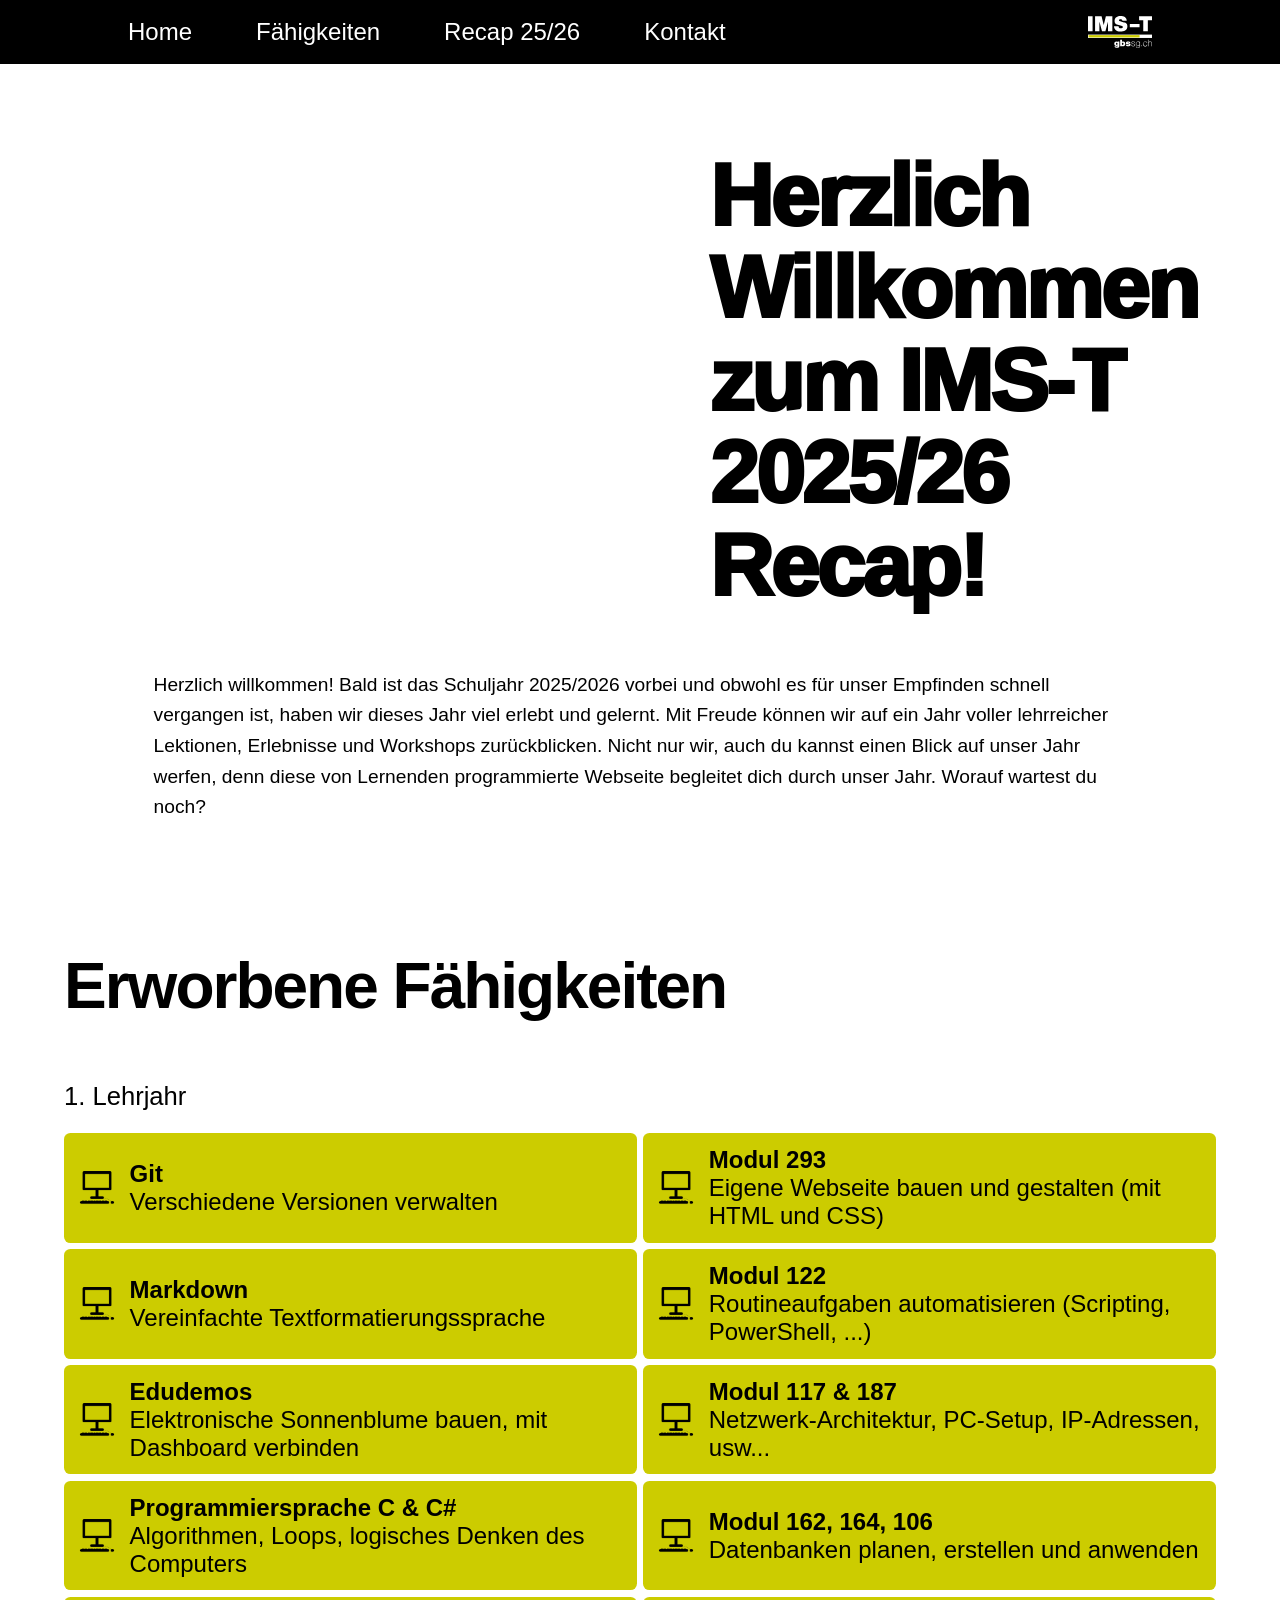
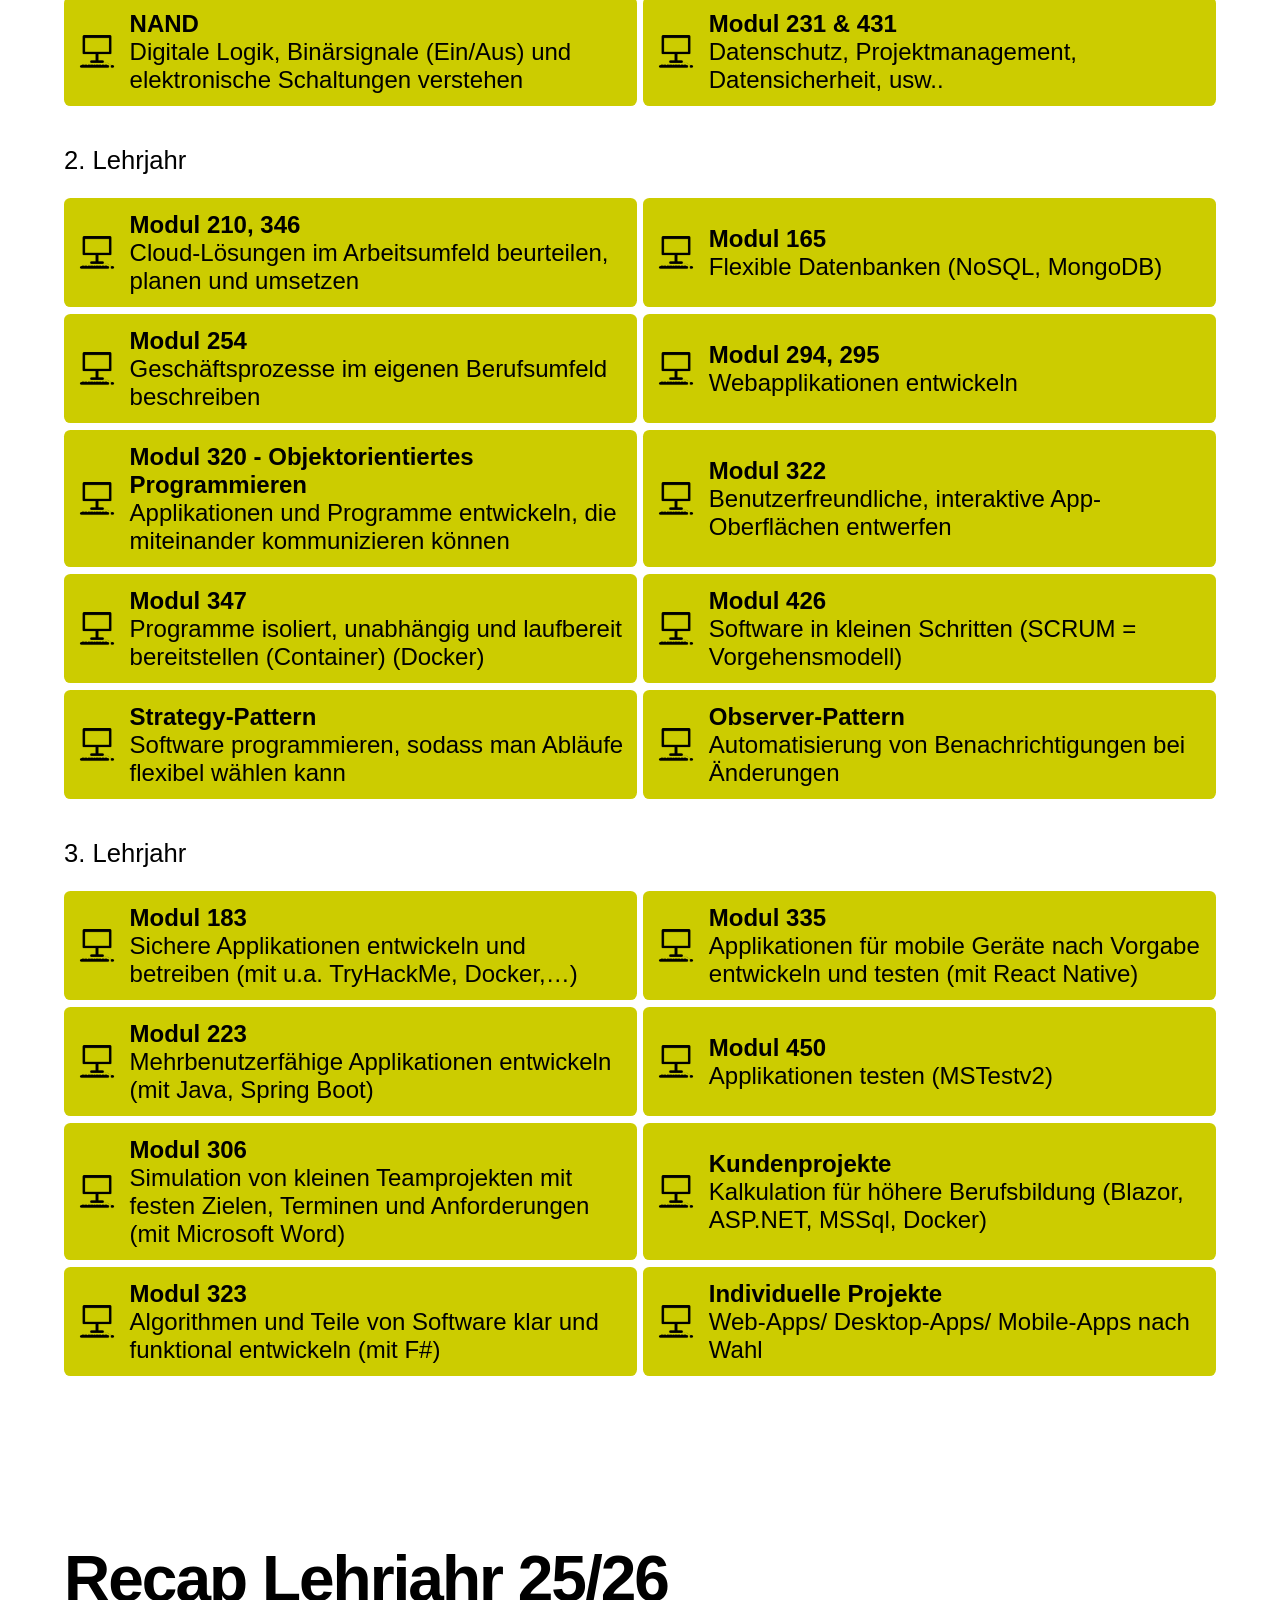
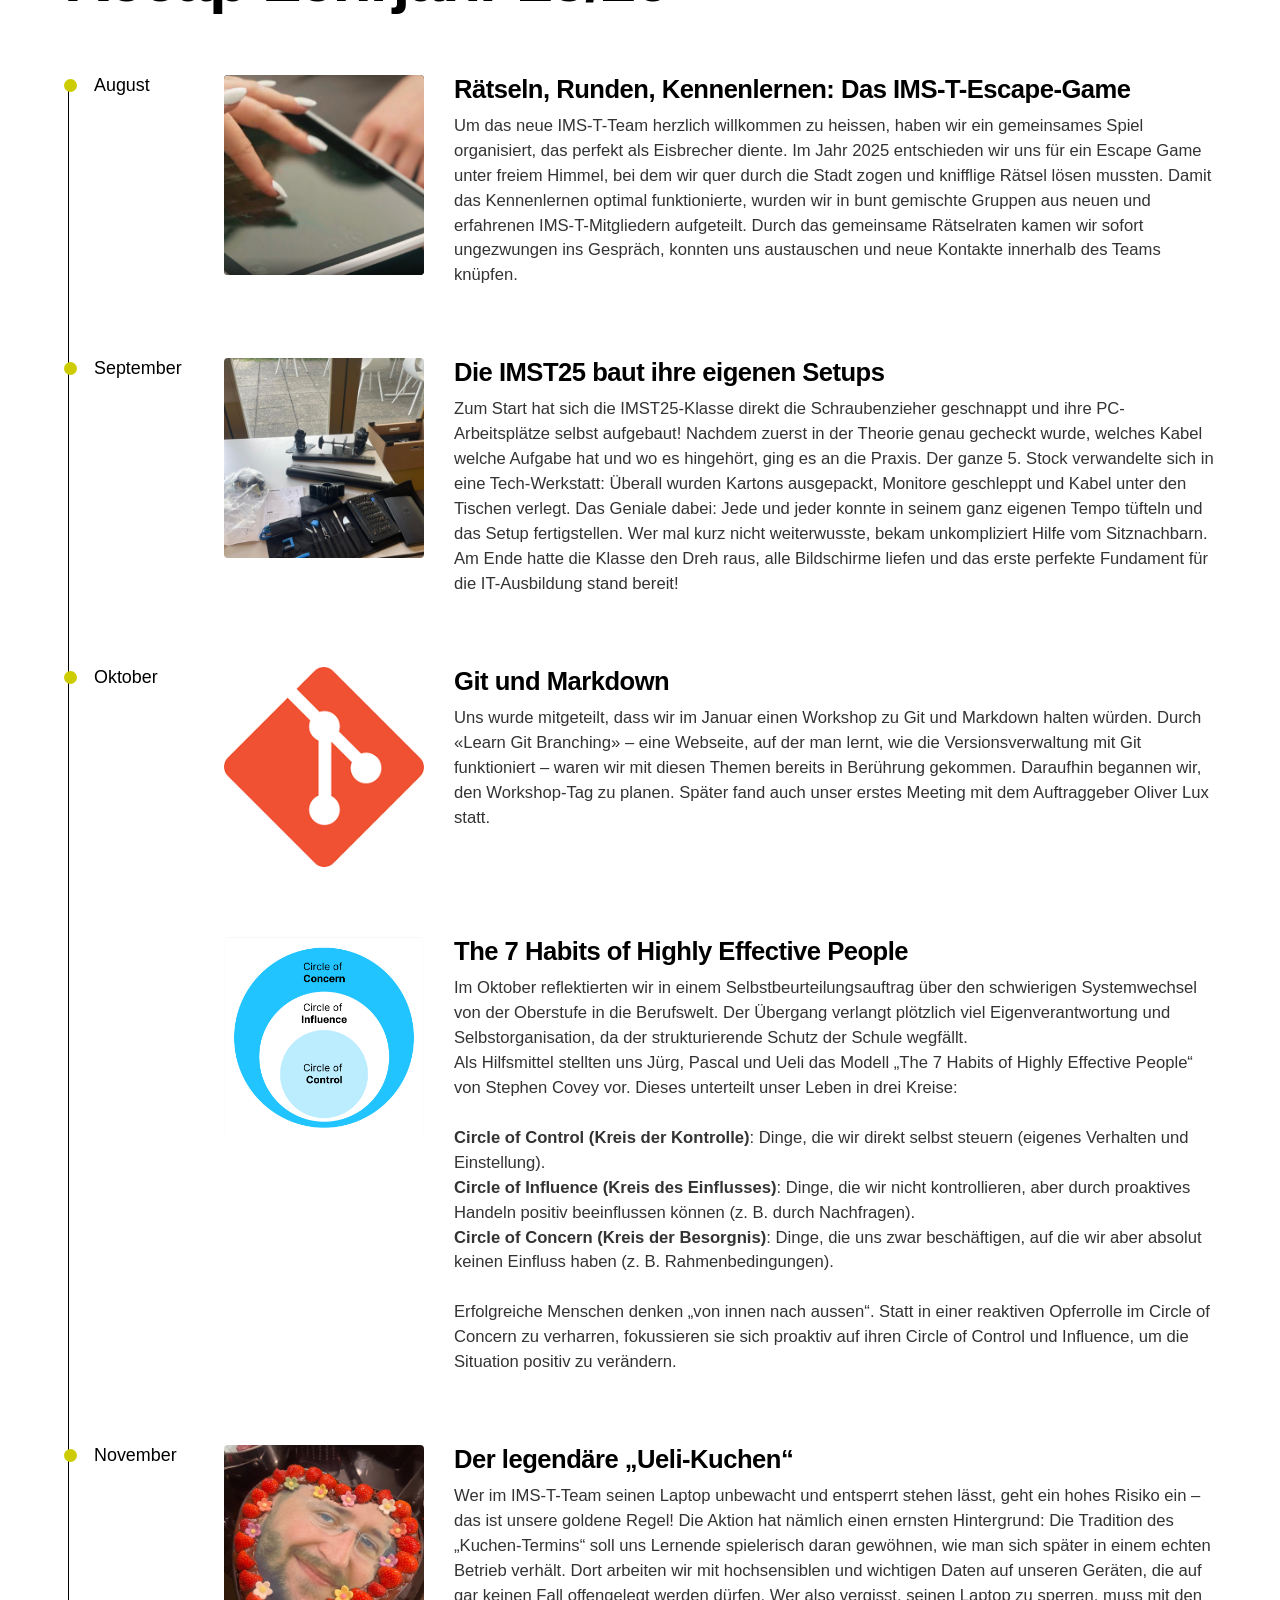
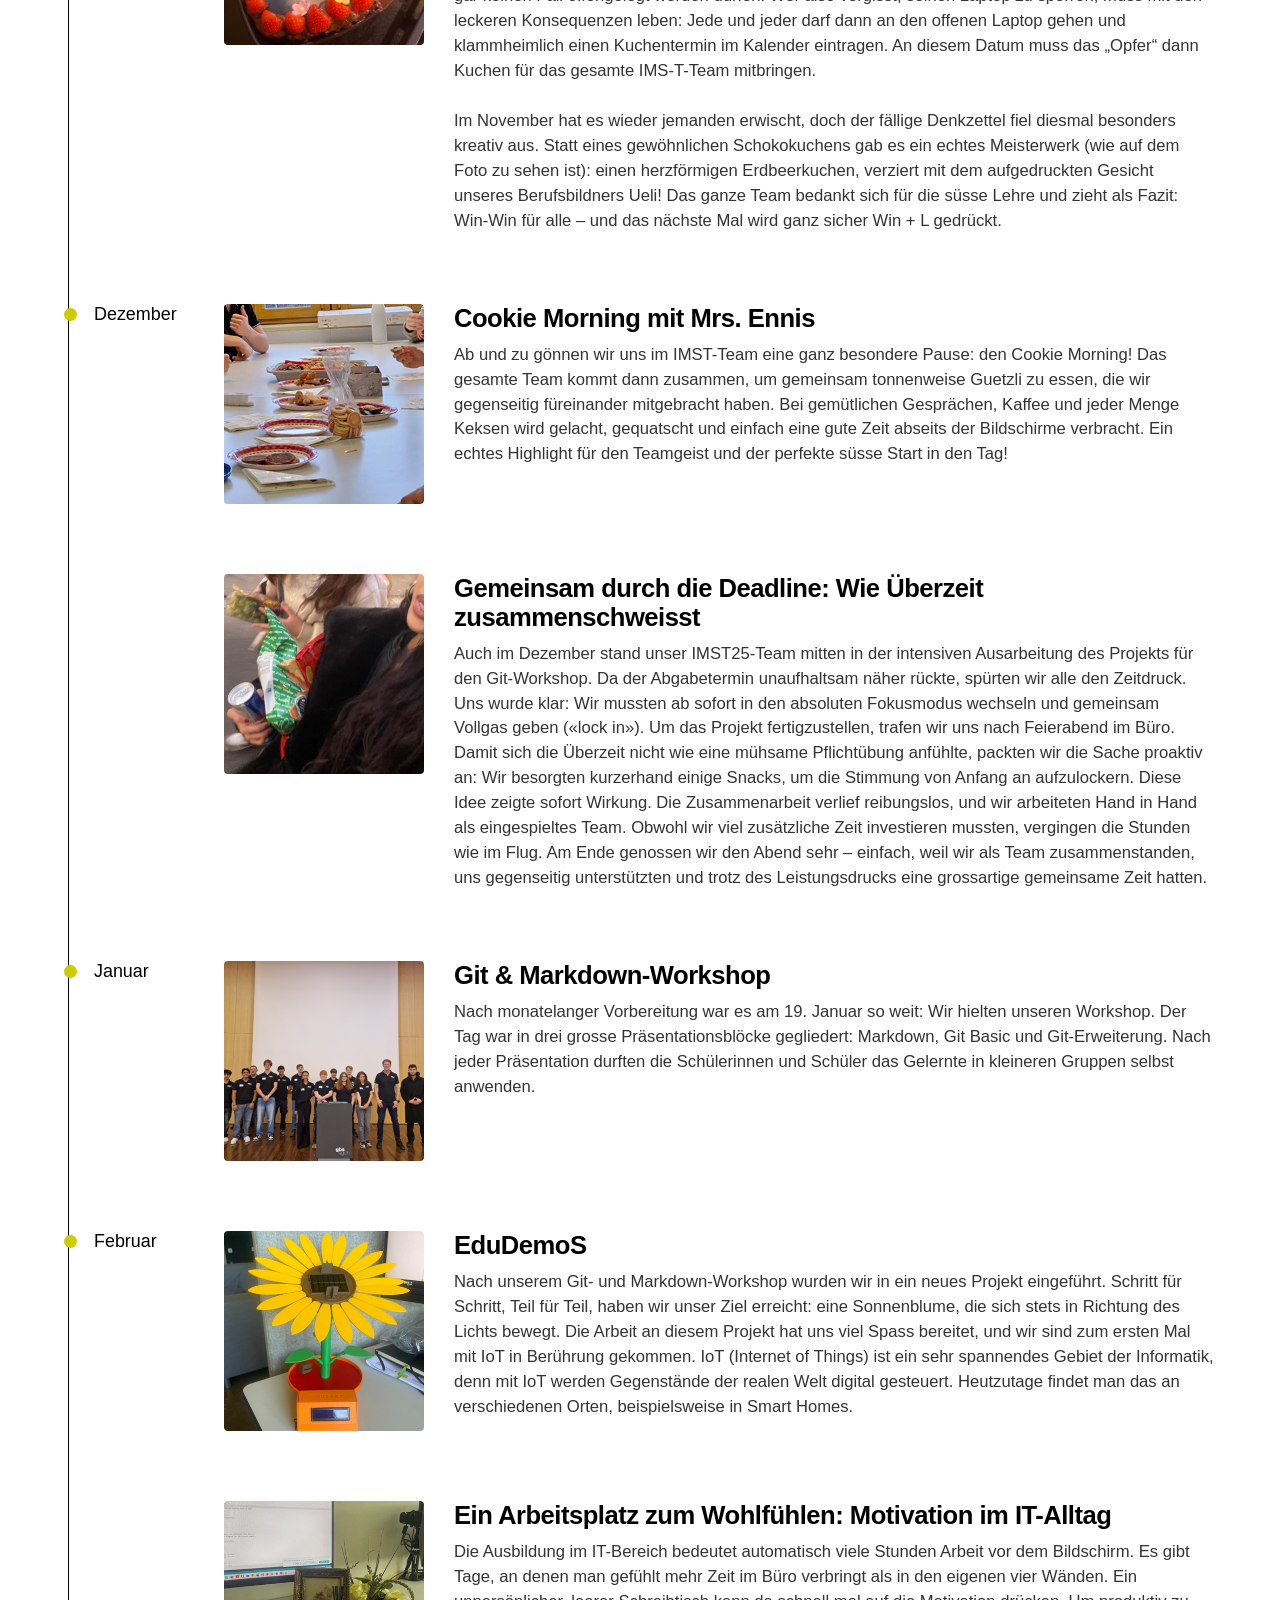
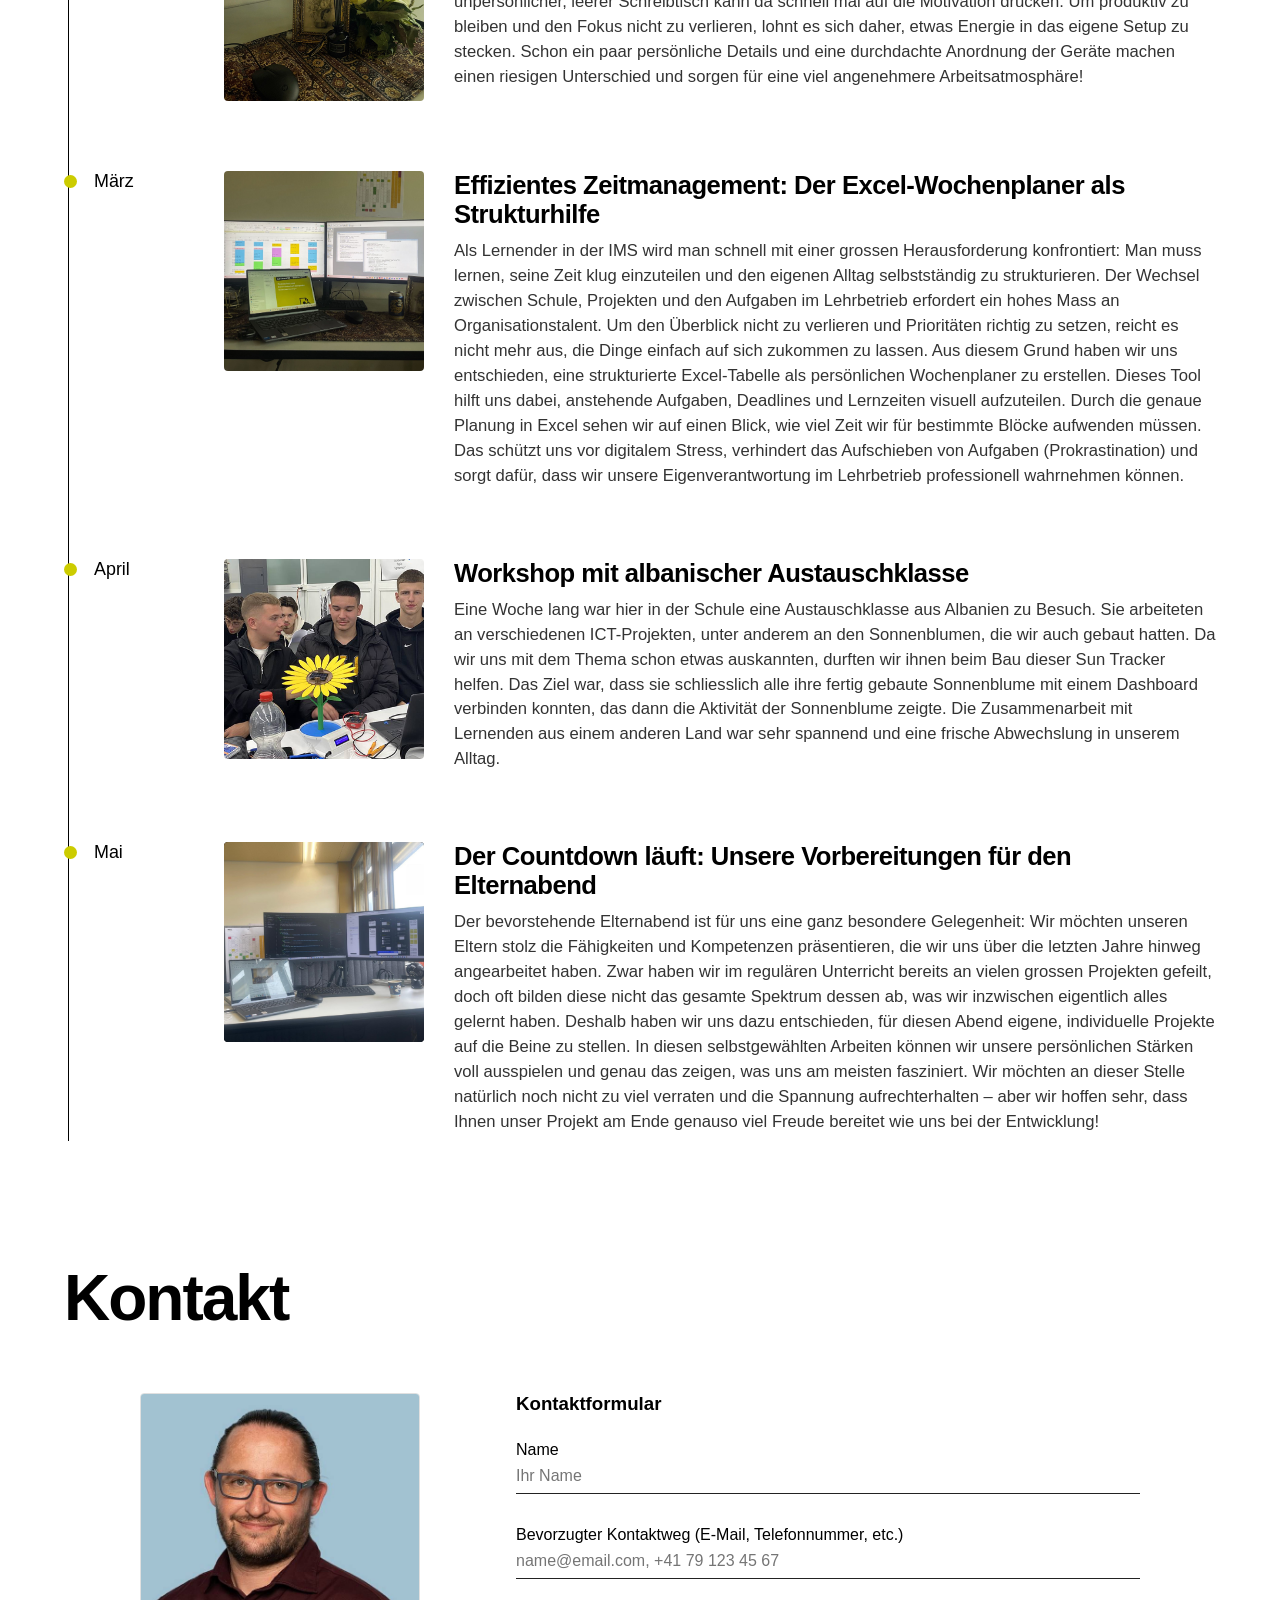
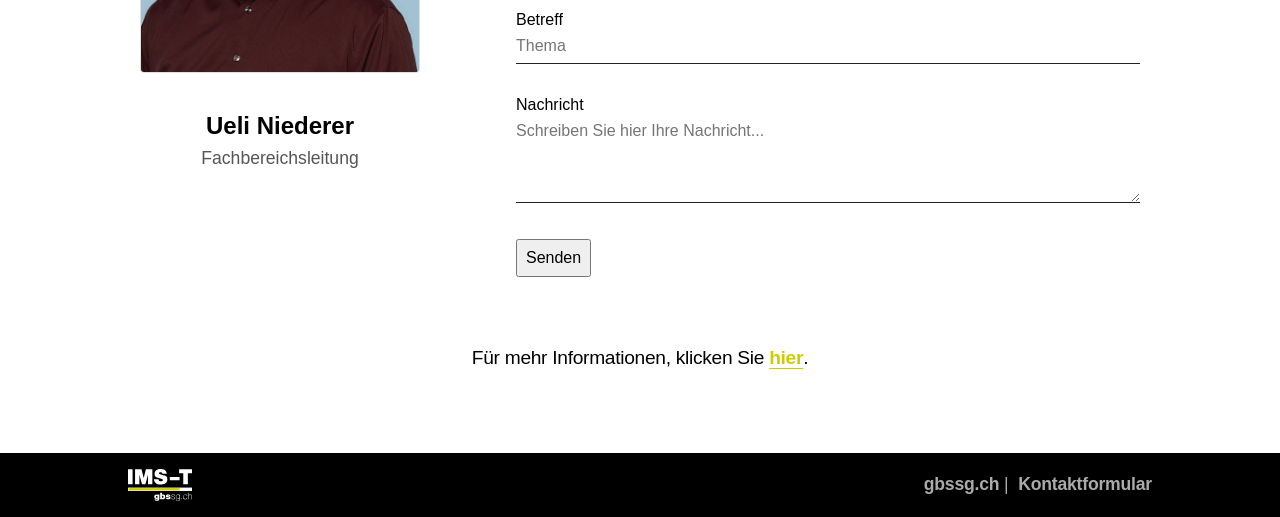
<file: index.html>
<!doctype html>
<html lang="de">
  <head>
    <meta charset="UTF-8" />
    <meta name="viewport" content="width=device-width, initial-scale=1.0" />
    <title>IMS Recap Portfolio 25/26</title>
    <link rel="stylesheet" href="stylesheet.css" />
  </head>

  <body>
    <header class="navbar">
      <nav>
        <ul>
          <li><a href="#home">Home</a></li>
          <li><a href="#skills">Fähigkeiten</a></li>
          <li><a href="#recap">Recap 25/26</a></li>
          <li><a href="#kontakt">Kontakt</a></li>
        </ul>
      </nav>
      <div class="logo-container">
        <img
          src="assets\IMS-T Logo - 5 - negativ.svg"
          alt="IMS-Logo"
          class="imst-logo"
        />
      </div>
    </header>

    <section id="home" class="start-section">
      <div class="start-header">
        <div class="start-profile-picture">
          <video
            autoplay
            loop
            muted
            playsinline
            class="header-media__file ce-media-video video-player__source lazyLoad isLoaded"
          >
            <source
              src="assets\IMS-T_course_landscape_3mbit.mp4"
              type="video/mp4"
            />
          </video>
        </div>
        <div class="start-titles">
          <h1>
            Herzlich <br />
            Willkommen <br />
            zum IMS-T <br />
            2025/26 <br />
            Recap!
          </h1>
        </div>
      </div>

      <p class="start-intro-text">
        Herzlich willkommen! Bald ist das Schuljahr 
        2025/2026 vorbei und obwohl es für unser Empfinden 
        schnell vergangen ist, haben wir dieses Jahr viel 
        erlebt und gelernt. Mit Freude können wir auf ein 
        Jahr voller lehrreicher Lektionen, Erlebnisse und 
        Workshops zurückblicken. Nicht nur wir, auch du 
        kannst einen Blick auf unser Jahr werfen, denn diese 
        von Lernenden programmierte Webseite begleitet dich 
        durch unser Jahr. Worauf wartest du noch?
      </p>
    </section>

    <section id="skills" class="skills-section">
      <h2>Erworbene Fähigkeiten</h2>

      <div class="skill-category">
        <h3>1. Lehrjahr</h3>
        <div class="skills-grid">
          <div class="skill-box">
            <div class="skill-icon">
              <img src="assets\Computer\3.png" alt="" />
            </div>
            <span>
              <strong>Git<br /></strong>
              Verschiedene Versionen verwalten
            </span>
          </div>
          <div class="skill-box">
            <div class="skill-icon">
              <img src="assets\Computer\3.png" alt="" />
            </div>
            <span>
              <strong>Modul 293<br /></strong>
              Eigene Webseite bauen und gestalten (mit HTML und CSS)
            </span>
          </div>
          <div class="skill-box">
            <div class="skill-icon">
              <img src="assets\Computer\3.png" alt="" />
            </div>
            <span>
              <strong>Markdown<br /></strong>
              Vereinfachte Textformatierungssprache
            </span>
          </div>
          <div class="skill-box">
            <div class="skill-icon">
              <img src="assets\Computer\3.png" alt="" />
            </div>
            <span>
              <strong>Modul 122<br /></strong>
              Routineaufgaben automatisieren (Scripting, PowerShell, ...)
            </span>
          </div>
          <div class="skill-box">
            <div class="skill-icon">
              <img src="assets\Computer\3.png" alt="" />
            </div>
            <span>
              <strong>Edudemos<br /></strong>
              Elektronische Sonnenblume bauen, mit Dashboard verbinden
            </span>
          </div>
          <div class="skill-box">
            <div class="skill-icon">
              <img src="assets\Computer\3.png" alt="" />
            </div>
            <span>
              <strong>Modul 117 & 187<br /></strong>
              Netzwerk-Architektur, PC-Setup, IP-Adressen, usw...
            </span>
          </div>
          <div class="skill-box">
            <div class="skill-icon">
              <img src="assets\Computer\3.png" alt="" />
            </div>
            <span>
              <strong>Programmiersprache C & C#<br /></strong>
              Algorithmen, Loops, logisches Denken des Computers
            </span>
          </div>
          <div class="skill-box">
            <div class="skill-icon">
              <img src="assets\Computer\3.png" alt="" />
            </div>
            <span>
              <strong>Modul 162, 164, 106<br /></strong>
              Datenbanken planen, erstellen und anwenden
            </span>
          </div>
          <div class="skill-box">
            <div class="skill-icon">
              <img src="assets\Computer\3.png" alt="" />
            </div>
            <span>
              <strong>NAND<br /></strong>
              Digitale Logik, Binärsignale (Ein/Aus) und elektronische
              Schaltungen verstehen
            </span>
          </div>
          <div class="skill-box">
            <div class="skill-icon">
              <img src="assets\Computer\3.png" alt="" />
            </div>
            <span>
              <strong>Modul 231 & 431<br /></strong>
              Datenschutz, Projektmanagement, Datensicherheit, usw..
            </span>
          </div>
        </div>
      </div>

      <div class="skill-category">
        <h3>2. Lehrjahr</h3>
        <div class="skills-grid">
          <div class="skill-box">
            <div class="skill-icon">
              <img src="assets\Computer\3.png" alt="" />
            </div>
            <span>
              <strong>Modul 210, 346<br /></strong>
              Cloud-Lösungen im Arbeitsumfeld beurteilen, planen und umsetzen
            </span>
          </div>
          <div class="skill-box">
            <div class="skill-icon">
              <img src="assets\Computer\3.png" alt="" />
            </div>
            <span>
              <strong>Modul 165<br /></strong>
              Flexible Datenbanken (NoSQL, MongoDB)
            </span>
          </div>
          <div class="skill-box">
            <div class="skill-icon">
              <img src="assets\Computer\3.png" alt="" />
            </div>
            <span>
              <strong>Modul 254<br /></strong>
              Geschäftsprozesse im eigenen Berufsumfeld beschreiben
            </span>
          </div>
          <div class="skill-box">
            <div class="skill-icon">
              <img src="assets\Computer\3.png" alt="" />
            </div>
            <span>
              <strong>Modul 294, 295<br /></strong>
              Webapplikationen entwickeln
            </span>
          </div>
          <div class="skill-box">
            <div class="skill-icon">
              <img src="assets\Computer\3.png" alt="" />
            </div>
            <span>
              <strong>Modul 320 - Objektorientiertes Programmieren<br /></strong>
              Applikationen und Programme entwickeln, die miteinander
              kommunizieren können
            </span>
          </div>
          <div class="skill-box">
            <div class="skill-icon">
              <img src="assets\Computer\3.png" alt="" />
            </div>
            <span>
              <strong>Modul 322<br /></strong>
              Benutzerfreundliche, interaktive App-Oberflächen entwerfen
            </span>
          </div>
          <div class="skill-box">
            <div class="skill-icon">
              <img src="assets\Computer\3.png" alt="" />
            </div>
            <span>
              <strong>Modul 347<br /></strong>
              Programme isoliert, unabhängig und laufbereit bereitstellen
              (Container) (Docker)
            </span>
          </div>
          <div class="skill-box">
            <div class="skill-icon">
              <img src="assets\Computer\3.png" alt="" />
            </div>
            <span>
              <strong>Modul 426<br /></strong>
              Software in kleinen Schritten (SCRUM = Vorgehensmodell)
            </span>
          </div>
          <div class="skill-box">
            <div class="skill-icon">
              <img src="assets\Computer\3.png" alt="" />
            </div>
            <span>
              <strong>Strategy-Pattern<br /></strong>
              Software programmieren, sodass man Abläufe flexibel wählen kann
            </span>
          </div>
          <div class="skill-box">
            <div class="skill-icon">
              <img src="assets\Computer\3.png" alt="" />
            </div>
            <span>
              <strong>Observer-Pattern<br /></strong>
              Automatisierung von Benachrichtigungen bei Änderungen
            </span>
          </div>
        </div>
      </div>
      <div class="skill-category">
        <h3>3. Lehrjahr</h3>
        <div class="skills-grid">
          <div class="skill-box">
            <div class="skill-icon">
              <img src="assets\Computer\3.png" alt="" />
            </div>
            <span>
              <strong>Modul 183<br /></strong>
              Sichere Applikationen entwickeln und betreiben (mit u.a.
              TryHackMe, Docker,…)
            </span>
          </div>
          <div class="skill-box">
            <div class="skill-icon">
              <img src="assets\Computer\3.png" alt="" />
            </div>
            <span>
              <strong>Modul 335<br /></strong>
              Applikationen für mobile Geräte nach Vorgabe entwickeln und testen
              (mit React Native)
            </span>
          </div>
          <div class="skill-box">
            <div class="skill-icon">
              <img src="assets\Computer\3.png" alt="" />
            </div>
            <span>
              <strong>Modul 223<br /></strong>
              Mehrbenutzerfähige Applikationen entwickeln (mit Java, Spring
              Boot)
            </span>
          </div>
          <div class="skill-box">
            <div class="skill-icon">
              <img src="assets\Computer\3.png" alt="" />
            </div>
            <span>
              <strong>Modul 450<br /></strong>
              Applikationen testen (MSTestv2)
            </span>
          </div>
          <div class="skill-box">
            <div class="skill-icon">
              <img src="assets\Computer\3.png" alt="" />
            </div>
            <span>
              <strong>Modul 306<br /></strong>
              Simulation von kleinen Teamprojekten mit festen Zielen, Terminen
              und Anforderungen (mit Microsoft Word)
            </span>
          </div>
          <div class="skill-box">
            <div class="skill-icon">
              <img src="assets\Computer\3.png" alt="" />
            </div>
            <span>
              <strong>Kundenprojekte<br /></strong>
              Kalkulation für höhere Berufsbildung (Blazor, ASP.NET, MSSql,
              Docker)
            </span>
          </div>
          <div class="skill-box">
            <div class="skill-icon">
              <img src="assets\Computer\3.png" alt="" />
            </div>
            <span>
              <strong>Modul 323<br /></strong>
              Algorithmen und Teile von Software klar und funktional entwickeln
              (mit F#)
            </span>
          </div>
          <div class="skill-box">
            <div class="skill-icon">
              <img src="assets\Computer\3.png" alt="" />
            </div>
            <span>
              <strong>Individuelle Projekte<br /></strong>
              Web-Apps/ Desktop-Apps/ Mobile-Apps nach Wahl
            </span>
          </div>
        </div>
      </div>
    </section>
    <section id="recap" class="recap-section">
      <h2>Recap Lehrjahr 25/26</h2>

      <div class="timeline-container">
        <div class="timeline-line"></div>

        <div class="timeline-entry">
          <div class="timeline-date-container">
            <span class="timeline-dot"></span>
            <div class="timeline-date-marker">August</div>
          </div>
          <div class="timeline-content">
            <div class="recap-entry-image">
              <img src="assets\Picture1.png" alt="Projekt August" />
            </div>
            <div class="recap-entry-text">
              <h4>Rätseln, Runden, Kennenlernen: Das IMS-T-Escape-Game</h4>
              <p>
                Um das neue IMS-T-Team herzlich willkommen zu heissen, haben wir ein gemeinsames Spiel organisiert, das perfekt als Eisbrecher diente. Im Jahr 2025 entschieden wir uns für ein Escape Game unter freiem Himmel, bei dem wir quer durch die Stadt zogen und knifflige Rätsel lösen mussten. Damit das Kennenlernen optimal funktionierte, wurden wir in bunt gemischte Gruppen aus neuen und erfahrenen IMS-T-Mitgliedern aufgeteilt. Durch das gemeinsame Rätselraten kamen wir sofort ungezwungen ins Gespräch, konnten uns austauschen und neue Kontakte innerhalb des Teams knüpfen.
              </p>
            </div>
          </div>
        </div>

        <div class="timeline-entry">
          <div class="timeline-date-container">
            <span class="timeline-dot"></span>
            <div class="timeline-date-marker">September</div>
          </div>
          <div class="timeline-content">
            <div class="recap-entry-image">
              <img src="assets\Picture2.png" alt="Projekt September" />
            </div>
            <div class="recap-entry-text">
              <h4>Die IMST25 baut ihre eigenen Setups</h4>
              <p>
                Zum Start hat sich die IMST25-Klasse direkt die Schraubenzieher geschnappt und ihre PC-Arbeitsplätze selbst aufgebaut! Nachdem zuerst in der Theorie genau gecheckt wurde, welches Kabel welche Aufgabe hat und wo es hingehört, ging es an die Praxis. Der ganze 5. Stock verwandelte sich in eine Tech-Werkstatt: Überall wurden Kartons ausgepackt, Monitore geschleppt und Kabel unter den Tischen verlegt. Das Geniale dabei: Jede und jeder konnte in seinem ganz eigenen Tempo tüfteln und das Setup fertigstellen. Wer mal kurz nicht weiterwusste, bekam unkompliziert Hilfe vom Sitznachbarn. Am Ende hatte die Klasse den Dreh raus, alle Bildschirme liefen und das erste perfekte Fundament für die IT-Ausbildung stand bereit!
              </p>
            </div>
          </div>
        </div>

        <div class="timeline-entry">
          <div class="timeline-date-container">
            <span class="timeline-dot"></span>
            <div class="timeline-date-marker">Oktober</div>
          </div>
          <div class="timeline-content">
            <div class="recap-entry-image">
              <img src="assets\Picture31.png" alt="Projekt September" />
            </div>
            <div class="recap-entry-text">
              <h4>Git und Markdown</h4>
              <p>
                Uns wurde mitgeteilt, dass wir im Januar einen Workshop zu Git und Markdown halten würden. Durch «Learn Git Branching» – eine Webseite, auf der man lernt, wie die Versionsverwaltung mit Git funktioniert – waren wir mit diesen Themen bereits in Berührung gekommen. Daraufhin begannen wir, den Workshop-Tag zu planen. Später fand auch unser erstes Meeting mit dem Auftraggeber Oliver Lux statt.
              </p>
            </div>
          </div>
        </div>

        <div class="timeline-entry">
          <div class="timeline-date-container"></div>
          <div class="timeline-content">
            <div class="recap-entry-image">
              <img src="assets\Picture3.png" alt="Projekt Oktober" />
            </div>
            <div class="recap-entry-text">
              <h4>The 7 Habits of Highly Effective People</h4>
              <p>
                Im Oktober reflektierten wir in einem Selbstbeurteilungsauftrag über den schwierigen Systemwechsel von der Oberstufe in die Berufswelt. Der Übergang verlangt plötzlich viel Eigenverantwortung und Selbstorganisation, da der strukturierende Schutz der Schule wegfällt.
              </p>

              <p>
                Als Hilfsmittel stellten uns Jürg, Pascal und Ueli das Modell „The 7 Habits of Highly Effective People“ von Stephen Covey vor. Dieses unterteilt unser Leben in drei Kreise:
              </p>
              <p>&nbsp;</p>
              <p>
                <strong>Circle of Control (Kreis der Kontrolle)</strong>: Dinge, die wir
                direkt selbst steuern (eigenes Verhalten und Einstellung).
              </p>

              <p>
                <strong>Circle of Influence (Kreis des Einflusses)</strong>: Dinge, die
                wir nicht kontrollieren, aber durch proaktives Handeln positiv
                beeinflussen können (z. B. durch Nachfragen).
              </p>

              <p>
                <strong>Circle of Concern (Kreis der Besorgnis)</strong>: Dinge, die uns
                zwar beschäftigen, auf die wir aber absolut keinen Einfluss
                haben (z. B. Rahmenbedingungen).
              </p>
              <p>&nbsp;</p>
              <p>
                Erfolgreiche Menschen denken „von innen nach aussen“. Statt in einer reaktiven Opferrolle im Circle of Concern zu verharren, fokussieren sie sich proaktiv auf ihren Circle of Control und Influence, um die Situation positiv zu verändern.
              </p>
            </div>
          </div>
        </div>

        <div class="timeline-entry">
          <div class="timeline-date-container">
            <span class="timeline-dot"></span>
            <div class="timeline-date-marker">November</div>
          </div>
          <div class="timeline-content">
            <div class="recap-entry-image">
              <img src="assets\Picture4.png" alt="Projekt November" />
            </div>
            <div class="recap-entry-text">
              <h4>Der legendäre „Ueli-Kuchen“</h4>
              <p>
                Wer im IMS-T-Team seinen Laptop unbewacht und entsperrt stehen lässt, geht ein hohes Risiko ein – das ist unsere goldene Regel! Die Aktion hat nämlich einen ernsten Hintergrund: Die Tradition des „Kuchen-Termins“ soll uns Lernende spielerisch daran gewöhnen, wie man sich später in einem echten Betrieb verhält. Dort arbeiten wir mit hochsensiblen und wichtigen Daten auf unseren Geräten, die auf gar keinen Fall offengelegt werden dürfen. Wer also vergisst, seinen Laptop zu sperren, muss mit den leckeren Konsequenzen leben: Jede und jeder darf dann an den offenen Laptop gehen und klammheimlich einen Kuchentermin im Kalender eintragen. An diesem Datum muss das „Opfer“ dann Kuchen für das gesamte IMS-T-Team mitbringen.
              </p>
              <p>&nbsp;</p>
              <p>
                Im November hat es wieder jemanden erwischt, doch der fällige Denkzettel fiel diesmal besonders kreativ aus. Statt eines gewöhnlichen Schokokuchens gab es ein echtes Meisterwerk (wie auf dem Foto zu sehen ist): einen herzförmigen Erdbeerkuchen, verziert mit dem aufgedruckten Gesicht unseres Berufsbildners Ueli! Das ganze Team bedankt sich für die süsse Lehre und zieht als Fazit: Win-Win für alle – und das nächste Mal wird ganz sicher Win + L gedrückt.
              </p>
            </div>
          </div>
        </div>

        <div class="timeline-entry">
          <div class="timeline-date-container">
            <span class="timeline-dot"></span>
            <div class="timeline-date-marker">Dezember</div>
          </div>
          <div class="timeline-content">
            <div class="recap-entry-image">
              <img src="assets\Picture5.png" alt="Projekt Dezember" />
            </div>
            <div class="recap-entry-text">
              <h4>Cookie Morning mit Mrs. Ennis</h4>
              <p>
                Ab und zu gönnen wir uns im IMST-Team eine ganz besondere Pause: den Cookie Morning! Das gesamte Team kommt dann zusammen, um gemeinsam tonnenweise Guetzli zu essen, die wir gegenseitig füreinander mitgebracht haben. Bei gemütlichen Gesprächen, Kaffee und jeder Menge Keksen wird gelacht, gequatscht und einfach eine gute Zeit abseits der Bildschirme verbracht. Ein echtes Highlight für den Teamgeist und der perfekte süsse Start in den Tag!
              </p>
            </div>
          </div>
        </div>

        <div class="timeline-entry">
          <div class="timeline-date-container"></div>
          <div class="timeline-content">
            <div class="recap-entry-image">
              <img src="assets\Picture6.png" alt="Projekt Dezember" />
            </div>
            <div class="recap-entry-text">
              <h4>
                Gemeinsam durch die Deadline: Wie Überzeit zusammenschweisst
              </h4>
              <p>
                Auch im Dezember stand unser IMST25-Team mitten in der intensiven Ausarbeitung des Projekts für den Git-Workshop. Da der Abgabetermin unaufhaltsam näher rückte, spürten wir alle den Zeitdruck. Uns wurde klar: Wir mussten ab sofort in den absoluten Fokusmodus wechseln und gemeinsam Vollgas geben («lock in»). Um das Projekt fertigzustellen, trafen wir uns nach Feierabend im Büro. Damit sich die Überzeit nicht wie eine mühsame Pflichtübung anfühlte, packten wir die Sache proaktiv an: Wir besorgten kurzerhand einige Snacks, um die Stimmung von Anfang an aufzulockern. Diese Idee zeigte sofort Wirkung. Die Zusammenarbeit verlief reibungslos, und wir arbeiteten Hand in Hand als eingespieltes Team. Obwohl wir viel zusätzliche Zeit investieren mussten, vergingen die Stunden wie im Flug. Am Ende genossen wir den Abend sehr – einfach, weil wir als Team zusammenstanden, uns gegenseitig unterstützten und trotz des Leistungsdrucks eine grossartige gemeinsame Zeit hatten.
              </p>
            </div>
          </div>
        </div>

        <div class="timeline-entry">
          <div class="timeline-date-container">
            <span class="timeline-dot"></span>
            <div class="timeline-date-marker">Januar</div>
          </div>
          <div class="timeline-content">
            <div class="recap-entry-image">
              <img src="assets\Picture7.png" alt="Projekt Januar" />
            </div>
            <div class="recap-entry-text">
              <h4>Git & Markdown-Workshop</h4>
              <p>
                Nach monatelanger Vorbereitung war es am 19. Januar so weit: Wir hielten unseren Workshop. Der Tag war in drei grosse Präsentationsblöcke gegliedert: Markdown, Git Basic und Git-Erweiterung. Nach jeder Präsentation durften die Schülerinnen und Schüler das Gelernte in kleineren Gruppen selbst anwenden.
              </p>
            </div>
          </div>
        </div>

        <div class="timeline-entry">
          <div class="timeline-date-container">
            <span class="timeline-dot"></span>
            <div class="timeline-date-marker">Februar</div>
          </div>
          <div class="timeline-content">
            <div class="recap-entry-image">
              <img src="assets\Picture8.png" alt="Projekt Februar" />
            </div>
            <div class="recap-entry-text">
              <h4>EduDemoS</h4>
              <p>
                Nach unserem Git- und Markdown-Workshop wurden wir in ein neues Projekt eingeführt. Schritt für Schritt, Teil für Teil, haben wir unser Ziel erreicht: eine Sonnenblume, die sich stets in Richtung des Lichts bewegt. Die Arbeit an diesem Projekt hat uns viel Spass bereitet, und wir sind zum ersten Mal mit IoT in Berührung gekommen. IoT (Internet of Things) ist ein sehr spannendes Gebiet der Informatik, denn mit IoT werden Gegenstände der realen Welt digital gesteuert. Heutzutage findet man das an verschiedenen Orten, beispielsweise in Smart Homes.
              </p>
            </div>
          </div>
        </div>

        <div class="timeline-entry">
          <div class="timeline-date-container"></div>
          <div class="timeline-content">
            <div class="recap-entry-image">
              <img src="assets\Picture9.png" alt="Projekt Februar" />
            </div>
            <div class="recap-entry-text">
              <h4>Ein Arbeitsplatz zum Wohlfühlen: Motivation im IT-Alltag</h4>
              <p>
                Die Ausbildung im IT-Bereich bedeutet automatisch viele Stunden Arbeit vor dem Bildschirm. Es gibt Tage, an denen man gefühlt mehr Zeit im Büro verbringt als in den eigenen vier Wänden. Ein unpersönlicher, leerer Schreibtisch kann da schnell mal auf die Motivation drücken. Um produktiv zu bleiben und den Fokus nicht zu verlieren, lohnt es sich daher, etwas Energie in das eigene Setup zu stecken. Schon ein paar persönliche Details und eine durchdachte Anordnung der Geräte machen einen riesigen Unterschied und sorgen für eine viel angenehmere Arbeitsatmosphäre!
              </p>
            </div>
          </div>
        </div>

        <div class="timeline-entry">
          <div class="timeline-date-container">
            <span class="timeline-dot"></span>
            <div class="timeline-date-marker">März</div>
          </div>
          <div class="timeline-content">
            <div class="recap-entry-image">
              <img src="assets\Picture10.png" alt="Projekt März" />
            </div>
            <div class="recap-entry-text">
              <h4>
                Effizientes Zeitmanagement: Der Excel-Wochenplaner als
                Strukturhilfe
              </h4>
              <p>
                Als Lernender in der IMS wird man schnell mit einer grossen Herausforderung konfrontiert: Man muss lernen, seine Zeit klug einzuteilen und den eigenen Alltag selbstständig zu strukturieren. Der Wechsel zwischen Schule, Projekten und den Aufgaben im Lehrbetrieb erfordert ein hohes Mass an Organisationstalent. Um den Überblick nicht zu verlieren und Prioritäten richtig zu setzen, reicht es nicht mehr aus, die Dinge einfach auf sich zukommen zu lassen. Aus diesem Grund haben wir uns entschieden, eine strukturierte Excel-Tabelle als persönlichen Wochenplaner zu erstellen. Dieses Tool hilft uns dabei, anstehende Aufgaben, Deadlines und Lernzeiten visuell aufzuteilen. Durch die genaue Planung in Excel sehen wir auf einen Blick, wie viel Zeit wir für bestimmte Blöcke aufwenden müssen. Das schützt uns vor digitalem Stress, verhindert das Aufschieben von Aufgaben (Prokrastination) und sorgt dafür, dass wir unsere Eigenverantwortung im Lehrbetrieb professionell wahrnehmen können.
              </p>
            </div>
          </div>
        </div>

        <div class="timeline-entry">
          <div class="timeline-date-container">
            <span class="timeline-dot"></span>
            <div class="timeline-date-marker">April</div>
          </div>
          <div class="timeline-content">
            <div class="recap-entry-image">
              <img src="assets\Picture11.png" alt="Projekt April" />
            </div>
            <div class="recap-entry-text">
              <h4>Workshop mit albanischer Austauschklasse</h4>
              <p>
                Eine Woche lang war hier in der Schule eine Austauschklasse aus Albanien zu Besuch. Sie arbeiteten an verschiedenen ICT-Projekten, unter anderem an den Sonnenblumen, die wir auch gebaut hatten. Da wir uns mit dem Thema schon etwas auskannten, durften wir ihnen beim Bau dieser Sun Tracker helfen. Das Ziel war, dass sie schliesslich alle ihre fertig gebaute Sonnenblume mit einem Dashboard verbinden konnten, das dann die Aktivität der Sonnenblume zeigte. Die Zusammenarbeit mit Lernenden aus einem anderen Land war sehr spannend und eine frische Abwechslung in unserem Alltag.
              </p>
            </div>
          </div>
        </div>

        <div class="timeline-entry">
          <div class="timeline-date-container">
            <span class="timeline-dot"></span>
            <div class="timeline-date-marker">Mai</div>
          </div>
          <div class="timeline-content">
            <div class="recap-entry-image">
              <img src="assets\Picture12.png" alt="Projekt Mai" />
            </div>
            <div class="recap-entry-text">
              <h4>
                Der Countdown läuft: Unsere Vorbereitungen für den Elternabend
              </h4>
              <p>
                Der bevorstehende Elternabend ist für uns eine ganz besondere Gelegenheit: Wir möchten unseren Eltern stolz die Fähigkeiten und Kompetenzen präsentieren, die wir uns über die letzten Jahre hinweg angearbeitet haben. Zwar haben wir im regulären Unterricht bereits an vielen grossen Projekten gefeilt, doch oft bilden diese nicht das gesamte Spektrum dessen ab, was wir inzwischen eigentlich alles gelernt haben. Deshalb haben wir uns dazu entschieden, für diesen Abend eigene, individuelle Projekte auf die Beine zu stellen. In diesen selbstgewählten Arbeiten können wir unsere persönlichen Stärken voll ausspielen und genau das zeigen, was uns am meisten fasziniert. Wir möchten an dieser Stelle natürlich noch nicht zu viel verraten und die Spannung aufrechterhalten – aber wir hoffen sehr, dass Ihnen unser Projekt am Ende genauso viel Freude bereitet wie uns bei der Entwicklung!
              </p>
            </div>
          </div>
        </div>
      </div>
    </section>

    <section id="kontakt" class="kontakt-section">
      <h2>Kontakt</h2>

      <div class="kontakt-main-container">
        <div class="profile-wrapper">
          <div class="flip-card">
            <div class="flip-card-inner">
              <div class="flip-card-front">
                <img src="assets\UN.png" alt="Ueli Niederer" />
              </div>
              <div class="flip-card-back">
                <a href="mailto:ueli.niederer@gbssg.ch" class="contact-btn"
                  >E-Mail senden</a
                >
              </div>
            </div>
          </div>
          <div class="kontakt-info">
            <h3>Ueli Niederer</h3>
            <p>Fachbereichsleitung</p>
          </div>
        </div>

        <div class="form-wrapper">
          <h3>Kontaktformular</h3>
          <p>&nbsp;</p>
          <form class="contact-form" id="ContactForm">
            <div class="form-group">
              <label>Name</label>
              <input
                type="text"
                id="formName"
                placeholder="Ihr Name"
                autocomplete="name"
                required
              />
            </div>
            <div class="form-group">
              <label>Bevorzugter Kontaktweg (E-Mail, Telefonnummer, etc.)</label>
              <input
                type="text"
                id="formEmail"
                placeholder="name@email.com, +41 79 123 45 67"
                autocomplete="off"
                required
              />
            </div>
            <div class="form-group">
              <label>Betreff</label>
              <input
                type="text"
                id="formSubject"
                placeholder="Thema"
                autocomplete="off"
              />
            </div>
            <div class="form-group">
              <label>Nachricht</label>
              <textarea
                rows="4"
                id="formMessage"
                placeholder="Schreiben Sie hier Ihre Nachricht..."
                required
              ></textarea>
            </div>
            <button type="submit" class="btn-submit">Senden</button>
          </form>

          <div class="success-message" id="successState" style="display: none">
            <h3>Vielen Dank!</h3>
            <p>
              Ihre Nachricht wurde vorbereitet. Bitte senden Sie die E-Mail in
              Ihrem Mail-Programm ab.
            </p>
          </div>
        </div>
      </div>

      <div class="info-link-container">
        Für mehr Informationen, klicken Sie
        <a
          href="https://www.gbssg.ch/grundbildung/technik/ims-t-informatikmittelschule-mit-berufsmaturitaet.html"
          target="_blank"
          >hier</a
        >.
      </div>
    </section>

    <footer class="site-footer">
      <div class="footer-logo-container">
        <img
          src="assets\IMS-T Logo - 5 - negativ.svg"
          alt="IMS-Logo"
          class="footer-logo"
        />
      </div>
      <div class="footer-text-container">
        <a href="https://www.gbssg.ch" target="_blank" class="footer-link"
          >gbssg.ch</a
        >
        |
        <a href="https://www.gbssg.ch/kontakt.html" class="footer-link"
          >Kontaktformular</a
        >
      </div>
    </footer>
    <script src="script.js"></script>
  </body>
</html>
</file>
<file: stylesheet.css>
* {
  margin: 0;
  padding: 0;
  box-sizing: border-box;
}

html {
  scroll-behavior: smooth;
  background-color: #ffffff;
  color: #000000;
  font-family: "Inter", sans-serif;
  height: 100vh;
}

body {
  width: 100%;
  min-height: 100%;
  padding: 0vw;
  display: flex;
  flex-direction: column;
  background-color: #ffffff;
}

section {
  padding: 5%;
}

h2 {
  font-weight: 700;
  font-size: clamp(3rem, 5vw, 4.5rem);
  line-height: 1.1;
  color: #000000;
  margin-bottom: 3.75rem;
  letter-spacing: -0.125rem;
}

p {
  font-size: clamp(1rem, 1vw, 2rem);
  line-height: 1.6;
}

.navbar {
  position: fixed;
  top: 0;
  left: 0;
  width: 100%;
  height: 5vw;
  background-color: #000000;
  display: flex;
  justify-content: space-between;
  align-items: center;
  padding: 0 10%;
  z-index: 1000;
}

.navbar nav ul {
  display: flex;
  list-style: none;
  gap: 4rem;
}

.navbar nav a {
  text-decoration: none;
  color: #ffffff;
  font-weight: 400;
  font-size: clamp(1rem, 2vw, 1.5rem);
  transition: color 0.2s;
}

.navbar nav a:hover {
  color: #cccc00;
}

.imst-logo {
  width: 5vw;
  display: block;
}

.start-section {
  padding-top: 9.375rem;
}

.start-header {
  display: flex;
  justify-content: center;
  align-items: center;
  gap: 3.125rem;
  margin-bottom: 4.5vw;
}

.start-profile-picture {
  width: 45vw;
  border-radius: 1vw;
  overflow: hidden;
}

.start-profile-picture video {
  width: 100%;
  height: 100%;
  object-fit: cover;
}

.start-titles h1 {
  font-weight: 1000;
  font-size: clamp(3rem, 8vw, 5.5rem);
  line-height: 1.05;
  letter-spacing: -0.1875rem;
}

.start-intro-text {
  width: 75vw;
  margin: 0vw 7vw;
  font-size: clamp(1rem, 1.5vw, 2rem);
  line-height: 1.6;
  color: #000000;
}

.skill-category {
  margin-bottom: 3.125vw;
}

.skill-category h3 {
  font-weight: 400;
  font-size: clamp(1.5rem, 2vw, 2.5rem);
  margin: 0.5vw 0vw;
  color: #000000;
}

.skills-grid {
  display: grid;
  grid-template-columns: repeat(2, 1fr);
  padding-top: 1rem;
  gap: 0.5vw;
}

.skill-box {
  background-color: #cccc00;
  color: #000000;
  display: flex;
  align-items: center;
  gap: 1vw;
  padding: 1vw;
  border-radius: 0.5vw;

}

span {
  font-size: 1.5rem;
}

.skill-icon {
  width: 40px;
  height: 40px;
  flex-shrink: 0;
}

.skill-icon img {
  width: 100%;
  height: 100%;
  object-fit: contain;
}

.timeline-container {
  position: relative;
  display: flex;
  flex-direction: column;
  gap: 4.375rem;
}

.timeline-line {
  position: absolute;
  top: 0.5vw;
  left: 0.3vw;
  width: 0.1vw;
  height: 100%;
  background-color: #000000;
  z-index: 1;
}

.timeline-entry {
  display: flex;
  align-items: flex-start;
  gap: 2.5rem;
}

.timeline-date-container {
  display: flex;
  align-items: center;
  position: relative;
  min-width: 120px;
}

.timeline-dot {
  width: 13px;
  height: 13px;
  background-color: #cccc00;
  border-radius: 50%;
  position: absolute;
  left: 0px;
  z-index: 5;
}

.timeline-date-marker {
  font-size: clamp(1rem, 1.4vw, 1.4rem);
  font-weight: 500;
  padding-left: 30px;
}

.timeline-content {
  display: flex;
  align-items: flex-start;
  gap: 30px;
  flex: 1;
}

.recap-entry-image {
  width: 200px;
  height: 200px;
  background-color: #000000;
  border-radius: 4px;
  overflow: hidden;
  flex-shrink: 0;
}

.recap-entry-image img {
  width: 100%;
  height: 100%;
  object-fit: cover;
}

.recap-entry-text h4 {
  font-size: clamp(1.5rem, 2vw, 2.5rem);
  margin-bottom: 10px;
  letter-spacing: -0.5px;
}

.recap-entry-text p {
  color: #333333;
  line-height: 1.5;
  font-size: clamp(0.8rem, 1.3vw, 1.5rem);
}

.kontakt-grid {
  display: grid;
  grid-template-columns: repeat(1, 2fr);
  gap: 15px;
  justify-items: flex-start; 
  align-items: center;
  width: 100%;
}

.kontakt-container {
  display: flex;
  flex-direction: column;
  align-items: center;
}

.flip-card {
  background-color: transparent;
  perspective: 1000px;
  width: 280px;
  height: 280px;
}

.flip-card-inner {
  position: relative;
  width: 100%;
  height: 100%;
  text-align: center;
  transition: transform 0.6s cubic-bezier(0.4, 0, 0.2, 1);
  transform-style: preserve-3d;
}

.flip-card:hover .flip-card-inner {
  transform: rotateY(180deg);
}

.flip-card-front,
.flip-card-back {
  position: absolute;
  width: 100%;
  height: 100%;
  -webkit-backface-visibility: hidden;
  backface-visibility: hidden;
  border-radius: 4px;
  display: flex;
  flex-direction: column;
  box-sizing: border-box;
  overflow: hidden;
}

.flip-card-front {
  background-color: #1c1c1c;
  border: 1px solid #e0e0e0;
}

.flip-card-front img {
  width: 100%;
  height: 100%;
  object-fit: cover;
}

.flip-card-back {
  background-color: #cccc00;
  color: #000000;
  transform: rotateY(180deg);
  align-items: center;
  justify-content: center;
  padding: 20px;
}

.kontakt-info {
  text-align: center;
  padding-top: 15px;
}

.kontakt-info h3 {
  margin: 0 0 5px 0;
  font-size: 1.4rem;
  font-weight: 700;
  color: #000000;
}

.kontakt-info p {
  margin: 0;
  font-size: 1rem;
  color: #333333;
}

.contact-btn {
  display: inline-block;
  padding: 10px 20px;
  background-color: #000000;
  color: #cccc00;
  text-decoration: none;
  font-weight: 700;
  border-radius: 6px;
  font-size: 0.95rem;
  transition:
    background-color 0.2s,
    transform 0.1s;
}

.contact-btn:hover {
  background-color: #222222;
  transform: scale(1.05);
}

.info-link-container {
  margin-top: 50px;
  padding: 20px;
  text-align: center;
  font-size: 1.2rem;
  color: #000000;
  letter-spacing: -0.3px;
}

.info-link-container a {
  color: #cccc00;
  text-decoration: underline;
  text-underline-offset: 4px;
  font-weight: 700;
  transition:
    color 0.2s ease,
    text-shadow 0.2s ease;
}

.info-link-container a:hover {
  color: #ffffff;
  text-shadow: 0 0 8px rgba(204, 204, 0, 0.6);
}

.site-footer {
  bottom: 0;
  left: 0;
  width: 100%;
  height: 5vw;
  background-color: #000000;
  display: flex;
  justify-content: space-between;
  align-items: center;
  padding: 0 10%;
  z-index: 1000;
}

.footer-logo {
  height: 2.5vw;
  width: auto;
  display: block;
}

.footer-text-container {
  color: #aaaaaa;
  font-size: 1.1rem;
  font-weight: 400;
  letter-spacing: -0.2px;
}

.footer-link {
  color: #aaaaaa;
  text-decoration: none;
  font-weight: 700;
  margin-left: 5px;
  border-bottom: 1px solid transparent;
  transition:
    color 0.2s ease,
    border-color 0.2s ease;
}

.footer-link:hover {
  color: #cccc00;
  border-color: #cccc00;
}

.kontakt-grid {
  display: none;
}

.kontakt-container {
  display: none;
}

.kontakt-main-container {
  display: flex;
  justify-content: center;
  align-items: flex-start;
  gap: 6rem;
  max-width: 1000px;
  margin: 0 auto;
  width: 100%;
}

.profile-wrapper {
  display: flex;
  flex-direction: column;
  align-items: center;
  flex-shrink: 0;
}

.kontakt-info {
  text-align: center;
  margin-top: 1.5rem;
}

.kontakt-info h3 {
  margin-bottom: 0.25rem;
  font-size: 1.5rem;
  font-weight: 700;
  color: #000000;
}

.kontakt-info p {
  font-size: 1.1rem;
  color: #555555;
}

.form-wrapper {
  flex: 1;
  width: 100%;
  position: relative;
}

.contact-form {
  width: 100%;
}

.contact-form .form-group {
  margin-bottom: 2rem;
}

.contact-form input, 
.contact-form textarea {
  color: #000000 !important; 
  border-bottom: 1px solid #222222 !important;
  width: 100%;
  background: none;
  border: none;
  padding: 0.5rem 0;
  font-family: inherit;
  font-size: 1rem;
}

.contact-form input:focus, 
.contact-form textarea:focus {
  outline: none;
  border-bottom-color: #cccc00 !important;
}

.btn-submit {
  color: #000000 !important;
  font-size: clamp(1rem, 1vw, 1.2rem);
  padding: 0.5rem 0.5rem;
}

.btn-submit:hover {
  color: #cccc00 !important;
}

.success-message {
  padding: 3rem 0;
  text-align: left;
  animation: fadeIn 0.5s ease forward;
}

.success-message h3 {
  font-size: 2rem;
  color: #cccc00;
  margin-bottom: 1rem;
}

@keyframes fadeIn {
  from { opacity: 0; transform: translateY(10px); }
  to { opacity: 1; transform: translateY(0); }
}

@media (max-width: 768px) {
  section {
    padding: 10% 5%;
  }
  
  .navbar {
    height: auto;
    padding: 1rem 5%;
    flex-direction: row;
    justify-content: space-between;
    align-items: center;
  }

  .navbar nav ul {
    gap: 1.2rem;
  }

  .navbar nav a {
    font-size: clamp(0.85rem, 2.5vw, 1.1rem);
  }

  .imst-logo {
    width: 50px;
    height: auto;
  }

  .start-section {
    padding-top: 7rem;
  }

  .start-header {
    flex-direction: column;
    gap: 2rem;
    text-align: center;
  }

  .start-profile-picture {
    width: 100%;
    max-width: 500px;
    border-radius: 8px;
  }

  .start-intro-text {
    width: 100%;
    margin: 2rem 0 0 0;
  }

  .skills-grid {
    grid-template-columns: repeat(2, 1fr);
    gap: 10px;
  }

  .skill-box {
    padding: 12px;
    gap: 10px;
    flex-direction: column;
    text-align: center;
    justify-content: center;
  }

  .skill-box span {
    font-size: 0.9rem;
  }

  .skill-box b {
    font-size: 1rem;
  }

  .timeline-entry {
    flex-direction: column;
    gap: 1.5rem;
    position: relative;
    padding-left: 25px;
  }

  .timeline-line {
    left: 5px;
  }

  .timeline-date-container {
    min-width: auto;
    width: 100%;
  }

  .timeline-dot {
    left: -25px;
  }

  .timeline-date-marker {
    padding-left: 0;
    font-weight: 700;
  }

  .timeline-content {
    flex-direction: column;
    gap: 15px;
    width: 100%;
  }

  .recap-entry-image {
    width: 100%;
    height: auto;
    aspect-ratio: 1 / 1;
    border-radius: 6px;
  }

  .recap-entry-image img {
    width: 100%;
    height: 100%;
    object-fit: cover;
  }

  .recap-entry-text {
    width: 100%;
  }

  .kontakt-main-container {
    flex-direction: column;
    align-items: center;
    gap: 3rem;
  }

  .form-wrapper {
    width: 100%;
  }

  .site-footer {
    height: auto;
    padding: 1.5rem 5%;
    flex-direction: column;
    gap: 1rem;
    text-align: center;
  }

  .footer-logo {
    height: 30px;
  }
}
</file>
